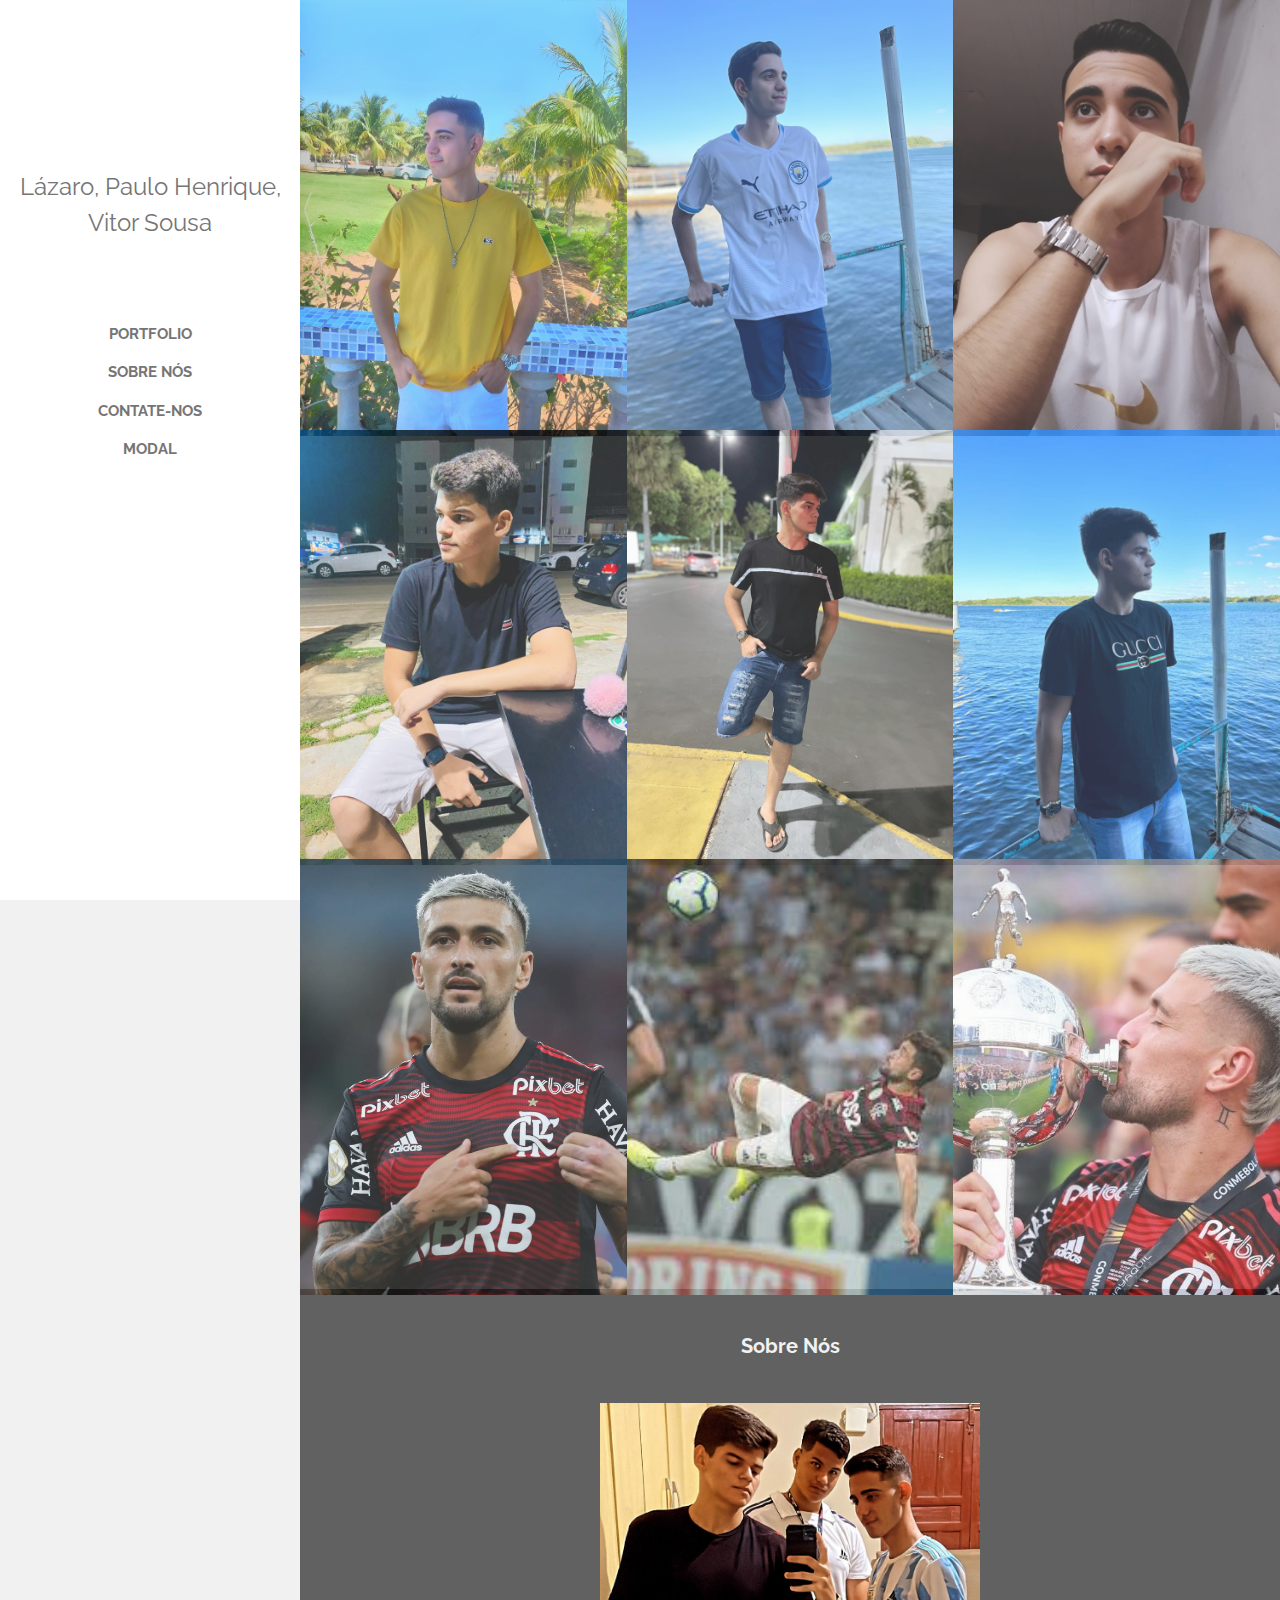
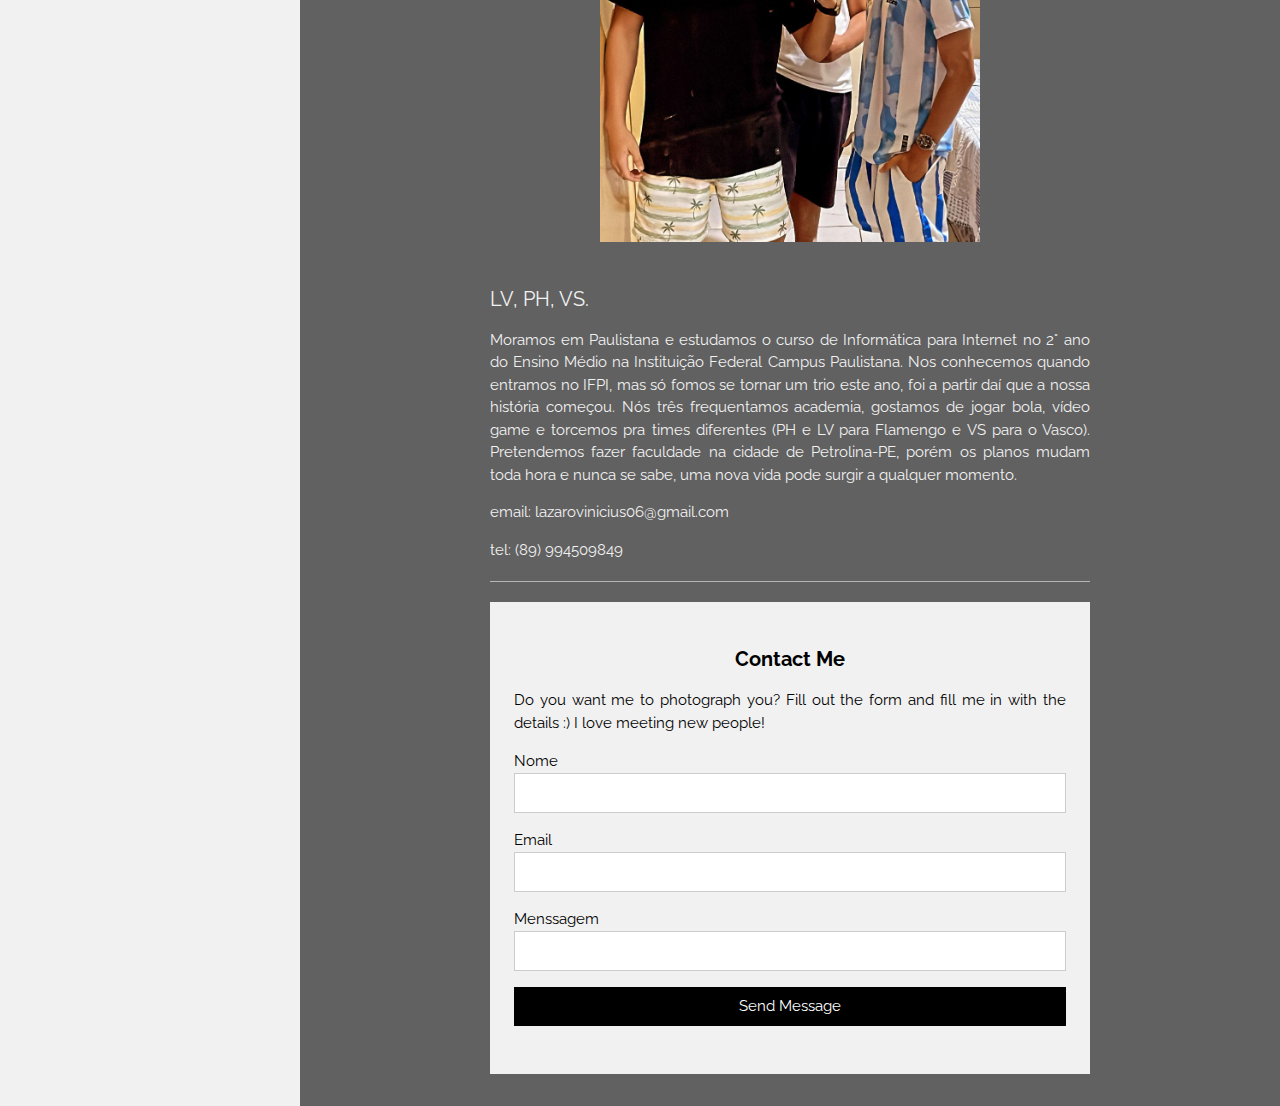
<file: index.html>
<!DOCTYPE html>
<html lang="en">
<head>
<title>Projeto</title>
<meta charset="UTF-8">
<meta name="viewport" content="width=device-width, initial-scale=1">
<link rel="stylesheet" href="https://www.w3schools.com/w3css/4/w3.css">
<link rel="stylesheet" href="https://fonts.googleapis.com/css?family=Raleway">
<link rel="stylesheet" href="projeto1.css">
</head>
<body class="w3-light-grey w3-content" style="max-width:1600px">

<!-- Sidebar/menu -->
<nav class="w3-sidebar w3-bar-block w3-white w3-animate-left w3-text-grey w3-collapse w3-top w3-center" style="z-index:3;width:300px;font-weight:bold" id="mySidebar"><br>
  <h3 class="w3-padding-64 w3-center"><br><br>Lázaro, Paulo Henrique, Vitor Sousa</b></h3>
  <a href="javascript:void(0)" onclick="w3_close()" class="w3-bar-item w3-button w3-padding w3-hide-large">CLOSE</a>
  <a href="#" onclick="w3_close()" class="w3-bar-item w3-button">PORTFOLIO</a> 
  <a href="#about" onclick="w3_close()" class="w3-bar-item w3-button">SOBRE NÓS</a> 
  <a href="#contact" onclick="w3_close()" class="w3-bar-item w3-button">CONTATE-NOS</a>
  <button id="openModalBtn" class="w3-bar-item w3-button">MODAL</button>

<div id="imageModal" class="modal">
    <span class="close">&times;</span>
    <img src="Lázaro1.jpg" style="width: 30%;" alt="Imagem">
    <img src="Lázaro4.jpg" style="width: 30%;" alt="Imagem">
    <img src="Lázaro3.jpg" style="width: 30%;" alt="Imagem">
    <img src="PH.jpg" style="width: 30%;" alt="Imagem">
    <img src="PH1.jpg" style="width: 30%;" alt="Imagem">
    <img src="PH2.jpg" style="width: 30%;" alt="Imagem">
    <img src="arrascaeta.jpg" style="width: 30%;" alt="Imagem">
    <img src="arrascaeta1.jpg" style="width: 30%;" alt="Imagem">
    <img src="arrascaeta2.jpg" style="width: 30%;" alt="Imagem">
  
    <div id="commentSection">
        <!-- Área para exibir os comentários -->
    </div>
    <textarea id="commentInput" placeholder="Comentário"></textarea>
    <button id="addCommentBtn">Comentar</button>
</div>
</nav>

<!-- Top menu on small screens -->
<header class="w3-container w3-top w3-hide-large w3-white w3-xlarge w3-padding-16">
  <span class="w3-left w3-padding">LV, PH, VS</span>
  <a href="javascript:void(0)" class="w3-right w3-button w3-white" onclick="w3_open()">☰</a>
</header>

<!-- Overlay effect when opening sidebar on small screens -->
<div class="w3-overlay w3-hide-large w3-animate-opacity" onclick="w3_close()" style="cursor:pointer" title="close side menu" id="myOverlay"></div>

<!-- !PAGE CONTENT! -->
<div class="w3-main" style="margin-left:300px">

  <!-- Push down content on small screens --> 
  <div class="w3-hide-large" style="margin-top:83px"></div>
  
  <!-- Photo grid -->
  <div class="w3-row">
    <div class="w3-third">
      <img src="Lázaro4.jpg" style="width:100%" onclick="onClick(this)" alt="Só se vive uma vez.">
      <img src="PH.jpg" style="width:100%" onclick="onClick(this)" alt="Que cenário lindo é a cidade iluminada.">
      <img src="arrascaeta.jpg" style="width:100%" onclick="onClick(this)" alt="O melhor meia do Brasil mostrando a peita do melhor time do Brasil.">
    </div>

    <div class="w3-third">
      <img src="Lázaro1.jpg" style="width:100%" onclick="onClick(this)" alt="Dia tranquilo na ilha. Quente, mas lindo.">
      <img src="PH1.jpg" style="width:100%" onclick="onClick(this)" alt="Waiting for the bus in the desert">
      <img src="arrascaeta1.jpg" style="width:100%" onclick="onClick(this)" alt="Puskas, o golaço de G. De Arrascaeta.">
    </div>
    
    <div class="w3-third">
      <img src="Lázaro3.jpg" style="width:100%" onclick="onClick(this)" alt="Vivendo e Aprendendo.">
      <img src="PH2.jpg" style="width:100%" onclick="onClick(this)" alt="A girl, and a train passing">
      <img src="arrascaeta2.jpg" style="width:100%" onclick="onClick(this)" alt="Arrascaeta beijando a sua segunda taça da Conmebol Libertadores da América pelo Flamengo.">
    </div>
  </div>

  
  
  <!-- Modal for full size images on click-->
  <div id="modal01" class="w3-modal w3-black" style="padding-top:0" onclick="this.style.display='none'">
    <span class="w3-button w3-black w3-xlarge w3-display-topright">×</span>
    <div class="w3-modal-content w3-animate-zoom w3-center w3-transparent w3-padding-64">
      <img id="img01" class="w3-image">
      <p id="caption"></p>
    </div>
  </div>

  <!-- About section -->
  <div class="w3-container w3-dark-grey w3-center w3-text-light-grey w3-padding-32" id="about">
    <h4><b>Sobre Nós</b></h4>
    <img src="trio.jpg" alt="Me" class="w3-image w3-padding-32" width="600" height="650">
    <div class="w3-content w3-justify" style="max-width:600px">
      <h4>LV, PH, VS.</h4>
      <p>Moramos em Paulistana e estudamos o curso de Informática para Internet no 2° ano do Ensino Médio na Instituição Federal Campus Paulistana. Nos conhecemos quando entramos no IFPI, mas só fomos se tornar um trio este ano, foi a partir daí que a nossa história começou. Nós três frequentamos academia, gostamos de jogar bola, vídeo game e torcemos pra times diferentes (PH e LV para Flamengo e VS para o Vasco). Pretendemos fazer faculdade na cidade de Petrolina-PE, porém os planos mudam toda hora e nunca se sabe, uma nova vida pode surgir a qualquer momento.
      </p>
      <p>email: lazarovinicius06@gmail.com</p>
      <p>tel: (89) 994509849</p>
      <hr class="w3-opacity">
      

  <!-- Contact section -->
  <div class="w3-container w3-light-grey w3-padding-32 w3-padding-large" id="contact">
    <div class="w3-content" style="max-width:600px">
      <h4 class="w3-center"><b>Contact Me</b></h4>
      <p>Do you want me to photograph you? Fill out the form and fill me in with the details :) I love meeting new people!</p>
      <form action="/action_page.php" target="_blank">
        <div class="w3-section">
          <label>Nome</label>
          <input class="w3-input w3-border" type="text" name="Name" required>
        </div>
        <div class="w3-section">
          <label>Email</label>
          <input class="w3-input w3-border" type="text" name="Email" required>
        </div>
        <div class="w3-section">
          <label>Menssagem</label>
          <input class="w3-input w3-border" type="text" name="Message" required>
        </div>
        <button type="submit" class="w3-button w3-block w3-black w3-margin-bottom">Send Message</button>
      </form>
    </div>
  </div>

<!-- End page content -->
</div>

<script src="projeto1.js"></script>
</body>
</html>
</file>
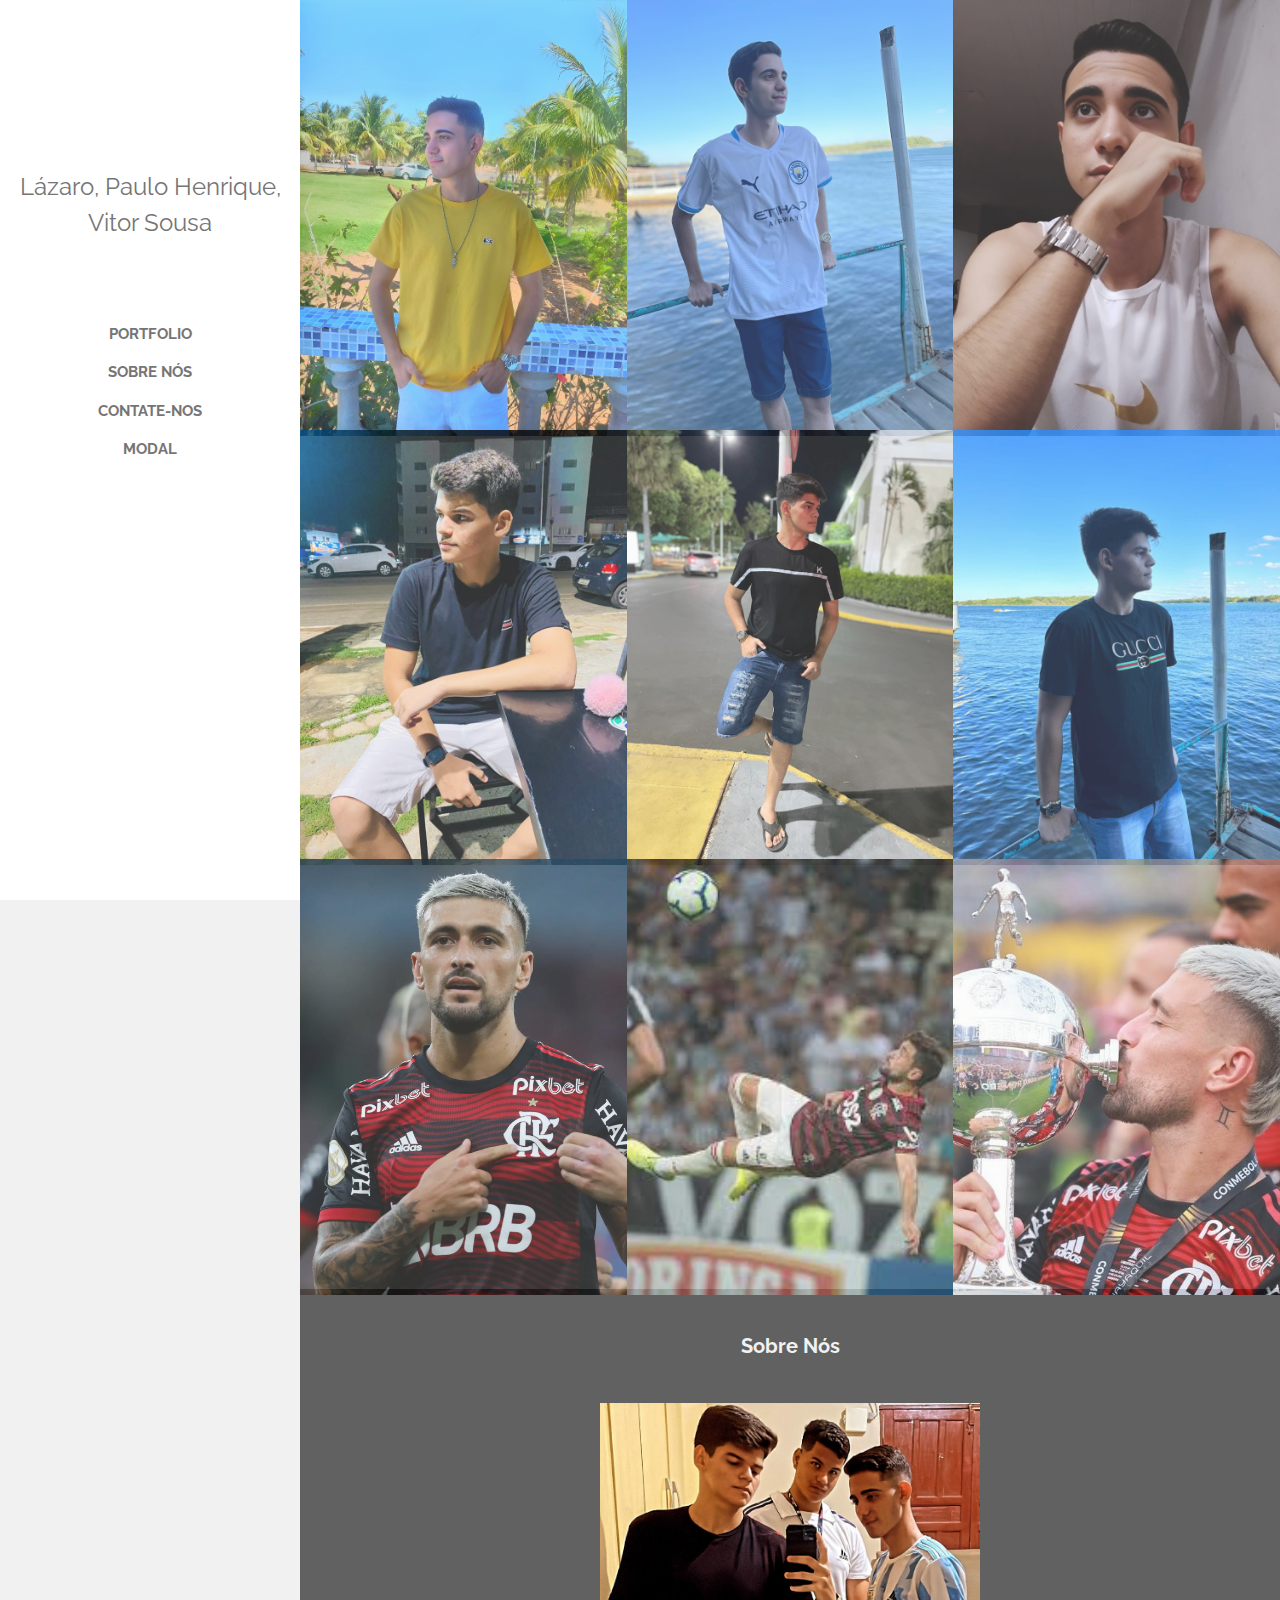
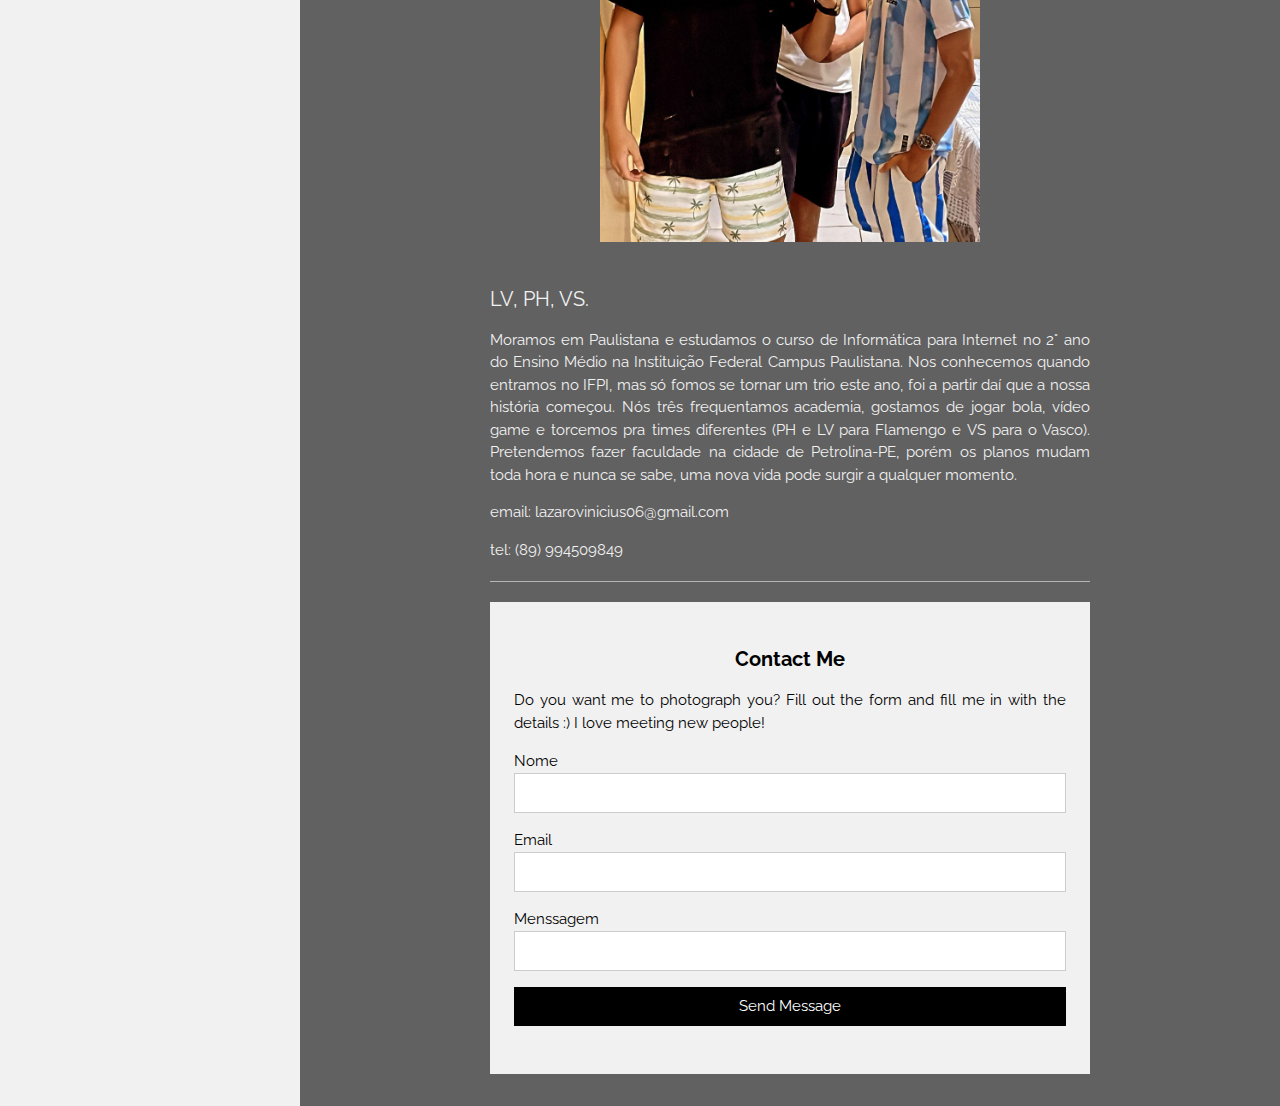
<file: index1.html>
<!DOCTYPE html>
<html lang="en">
<head>
<title>Projeto</title>
<meta charset="UTF-8">
<meta name="viewport" content="width=device-width, initial-scale=1">
<link rel="stylesheet" href="https://www.w3schools.com/w3css/4/w3.css">
<link rel="stylesheet" href="https://fonts.googleapis.com/css?family=Raleway">
<link rel="stylesheet" href="projeto1.css">
</head>
<body class="w3-light-grey w3-content" style="max-width:1600px">

<!-- Sidebar/menu -->
<nav class="w3-sidebar w3-bar-block w3-white w3-animate-left w3-text-grey w3-collapse w3-top w3-center" style="z-index:3;width:300px;font-weight:bold" id="mySidebar"><br>
  <h3 class="w3-padding-64 w3-center"><br><br>Lázaro, Paulo Henrique, Vitor Sousa</b></h3>
  <a href="javascript:void(0)" onclick="w3_close()" class="w3-bar-item w3-button w3-padding w3-hide-large">CLOSE</a>
  <a href="#" onclick="w3_close()" class="w3-bar-item w3-button">PORTFOLIO</a> 
  <a href="#about" onclick="w3_close()" class="w3-bar-item w3-button">SOBRE NÓS</a> 
  <a href="#contact" onclick="w3_close()" class="w3-bar-item w3-button">CONTATE-NOS</a>
  <button id="openModalBtn" class="w3-bar-item w3-button">MODAL</button>

<div id="imageModal" class="modal">
    <span class="close">&times;</span>
    <img src="Lázaro1.jpg" style="width: 30%;" alt="Imagem">
    <img src="Lázaro4.jpg" style="width: 30%;" alt="Imagem">
    <img src="Lázaro3.jpg" style="width: 30%;" alt="Imagem">
    <img src="PH.jpg" style="width: 30%;" alt="Imagem">
    <img src="PH1.jpg" style="width: 30%;" alt="Imagem">
    <img src="PH2.jpg" style="width: 30%;" alt="Imagem">
    <img src="arrascaeta.jpg" style="width: 30%;" alt="Imagem">
    <img src="arrascaeta1.jpg" style="width: 30%;" alt="Imagem">
    <img src="arrascaeta2.jpg" style="width: 30%;" alt="Imagem">
    
    
    <div id="commentSection">
        <!-- Área para exibir os comentários -->
    </div>
    <textarea id="commentInput" placeholder="Comentário"></textarea>
    <button id="addCommentBtn">Comentar</button>
</div>
</nav>

<!-- Top menu on small screens -->
<header class="w3-container w3-top w3-hide-large w3-white w3-xlarge w3-padding-16">
  <span class="w3-left w3-padding">SOME NAME</span>
  <a href="javascript:void(0)" class="w3-right w3-button w3-white" onclick="w3_open()">☰</a>
</header>

<!-- Overlay effect when opening sidebar on small screens -->
<div class="w3-overlay w3-hide-large w3-animate-opacity" onclick="w3_close()" style="cursor:pointer" title="close side menu" id="myOverlay"></div>

<!-- !PAGE CONTENT! -->
<div class="w3-main" style="margin-left:300px">

  <!-- Push down content on small screens --> 
  <div class="w3-hide-large" style="margin-top:83px"></div>
  
  <!-- Photo grid -->
  <div class="w3-row">
    <div class="w3-third">
      <img src="Lázaro4.jpg" style="width:100%" onclick="onClick(this)" alt="Só se vive uma vez.">
      <img src="PH.jpg" style="width:100%" onclick="onClick(this)" alt="Que cenário lindo é a cidade iluminada.">
      <img src="arrascaeta.jpg" style="width:100%" onclick="onClick(this)" alt="O melhor meia do Brasil mostrando a peita do melhor time do Brasil.">
    </div>

    <div class="w3-third">
      <img src="Lázaro1.jpg" style="width:100%" onclick="onClick(this)" alt="Dia tranquilo na ilha. Quente, mas lindo.">
      <img src="PH1.jpg" style="width:100%" onclick="onClick(this)" alt="Vivendo e apreciando uma bela cidade.">
      <img src="arrascaeta1.jpg" style="width:100%" onclick="onClick(this)" alt="Puskas, o golaço de G. De Arrascaeta.">
    </div>
    
    <div class="w3-third">
      <img src="Lázaro3.jpg" style="width:100%" onclick="onClick(this)" alt="Vivendo e Aprendendo.">
      <img src="PH2.jpg" style="width:100%" onclick="onClick(this)" alt="Em observação a uma linda paisagem.">
      <img src="arrascaeta2.jpg" style="width:100%" onclick="onClick(this)" alt="Arrascaeta beijando a sua segunda taça da Conmebol Libertadores da América pelo Flamengo.">
    </div>
  </div>

  
  
  <!-- Modal for full size images on click-->
  <div id="modal01" class="w3-modal w3-black" style="padding-top:0" onclick="this.style.display='none'">
    <span class="w3-button w3-black w3-xlarge w3-display-topright">×</span>
    <div class="w3-modal-content w3-animate-zoom w3-center w3-transparent w3-padding-64">
      <img id="img01" class="w3-image">
      <p id="caption"></p>
    </div>
  </div>

  <!-- About section -->
  <div class="w3-container w3-dark-grey w3-center w3-text-light-grey w3-padding-32" id="about">
    <h4><b>Sobre Nós</b></h4>
    <img src="trio.jpg" alt="Me" class="w3-image w3-padding-32" width="600" height="650">
    <div class="w3-content w3-justify" style="max-width:600px">
      <h4>LV, PH, VS.</h4>
      <p>Moramos em Paulistana e estudamos o curso de Informática para Internet no 2° ano do Ensino Médio na Instituição Federal Campus Paulistana. Nos conhecemos quando entramos no IFPI, mas só fomos se tornar um trio este ano, foi a partir daí que a nossa história começou. Nós três frequentamos academia, gostamos de jogar bola, vídeo game e torcemos pra times diferentes (PH e LV para Flamengo e VS para o Vasco). Pretendemos fazer faculdade na cidade de Petrolina-PE, porém os planos mudam toda hora e nunca se sabe, uma nova vida pode surgir a qualquer momento.
      </p>
      <p>email: lazarovinicius06@gmail.com</p>
      <p>tel: (89) 994509849</p>
      <hr class="w3-opacity">
      

  <!-- Contact section -->
  <div class="w3-container w3-light-grey w3-padding-32 w3-padding-large" id="contact">
    <div class="w3-content" style="max-width:600px">
      <h4 class="w3-center"><b>Contact Me</b></h4>
      <p>Do you want me to photograph you? Fill out the form and fill me in with the details :) I love meeting new people!</p>
      <form action="/action_page.php" target="_blank">
        <div class="w3-section">
          <label>Nome</label>
          <input class="w3-input w3-border" type="text" name="Name" required>
        </div>
        <div class="w3-section">
          <label>Email</label>
          <input class="w3-input w3-border" type="text" name="Email" required>
        </div>
        <div class="w3-section">
          <label>Menssagem</label>
          <input class="w3-input w3-border" type="text" name="Message" required>
        </div>
        <button type="submit" class="w3-button w3-block w3-black w3-margin-bottom">Send Message</button>
      </form>
    </div>
  </div>

<!-- End page content -->
</div>

<script src="projeto1.js"></script>
</body>
</html>
</file>
<file: projeto1.css>
body,h1,h2,h3,h4,h5 {font-family: "Raleway", sans-serif}
.w3-third img{margin-bottom: -6px; opacity: 0.8; cursor: pointer}
.w3-third img:hover{opacity: 1}


img{
    width: 380px;
}


/*.modal {
    display: none;
    position: fixed;
    top: 50%;
    left: 50%;
    transform: translate(-50%, -50%);
    padding: 20px;
    background-color: #fff;
    border: 1px solid #ccc;
    box-shadow: 0 4px 8px rgba(0, 0, 0, 0.1);
    z-index: 1;
} */

.close {
    position: absolute;
    top: 10px;
    right: 10px;
    font-size: 20px;
    cursor: pointer;
}

textarea {
    width: 100%;
    margin-top: 10px;
}

#commentSection {
    margin-top: 10px;
} 
 


/* Adicione estilos para o modal */
.modal {
    display: none;
    position: fixed;
    top: 0;
    left: 0;
    width: 100%;
    height: 100%;
    background-color: rgba(255, 255, 255, 0.9);
    overflow: auto; /* Adicione overflow: auto para permitir rolar o conteúdo */
    z-index: 1;
}

/* Estilos para o contêiner de imagens usando grid */
#imageContainer {
    display: grid;
    grid-template-columns: repeat(auto-fill, minmax(200px, 1fr));
    gap: 10px;
    padding: 20px; /* Adicione algum preenchimento interno ao contêiner */
    height: 100%; /* Permita que o contêiner de imagens ocupe toda a altura do modal */
    box-sizing: border-box; /* Certifique-se de que o preenchimento não afete o tamanho total */
}

/* Estilos para as imagens */
#imageContainer img {
    max-width: 100%;
    max-height: 100%;
}
</file>
